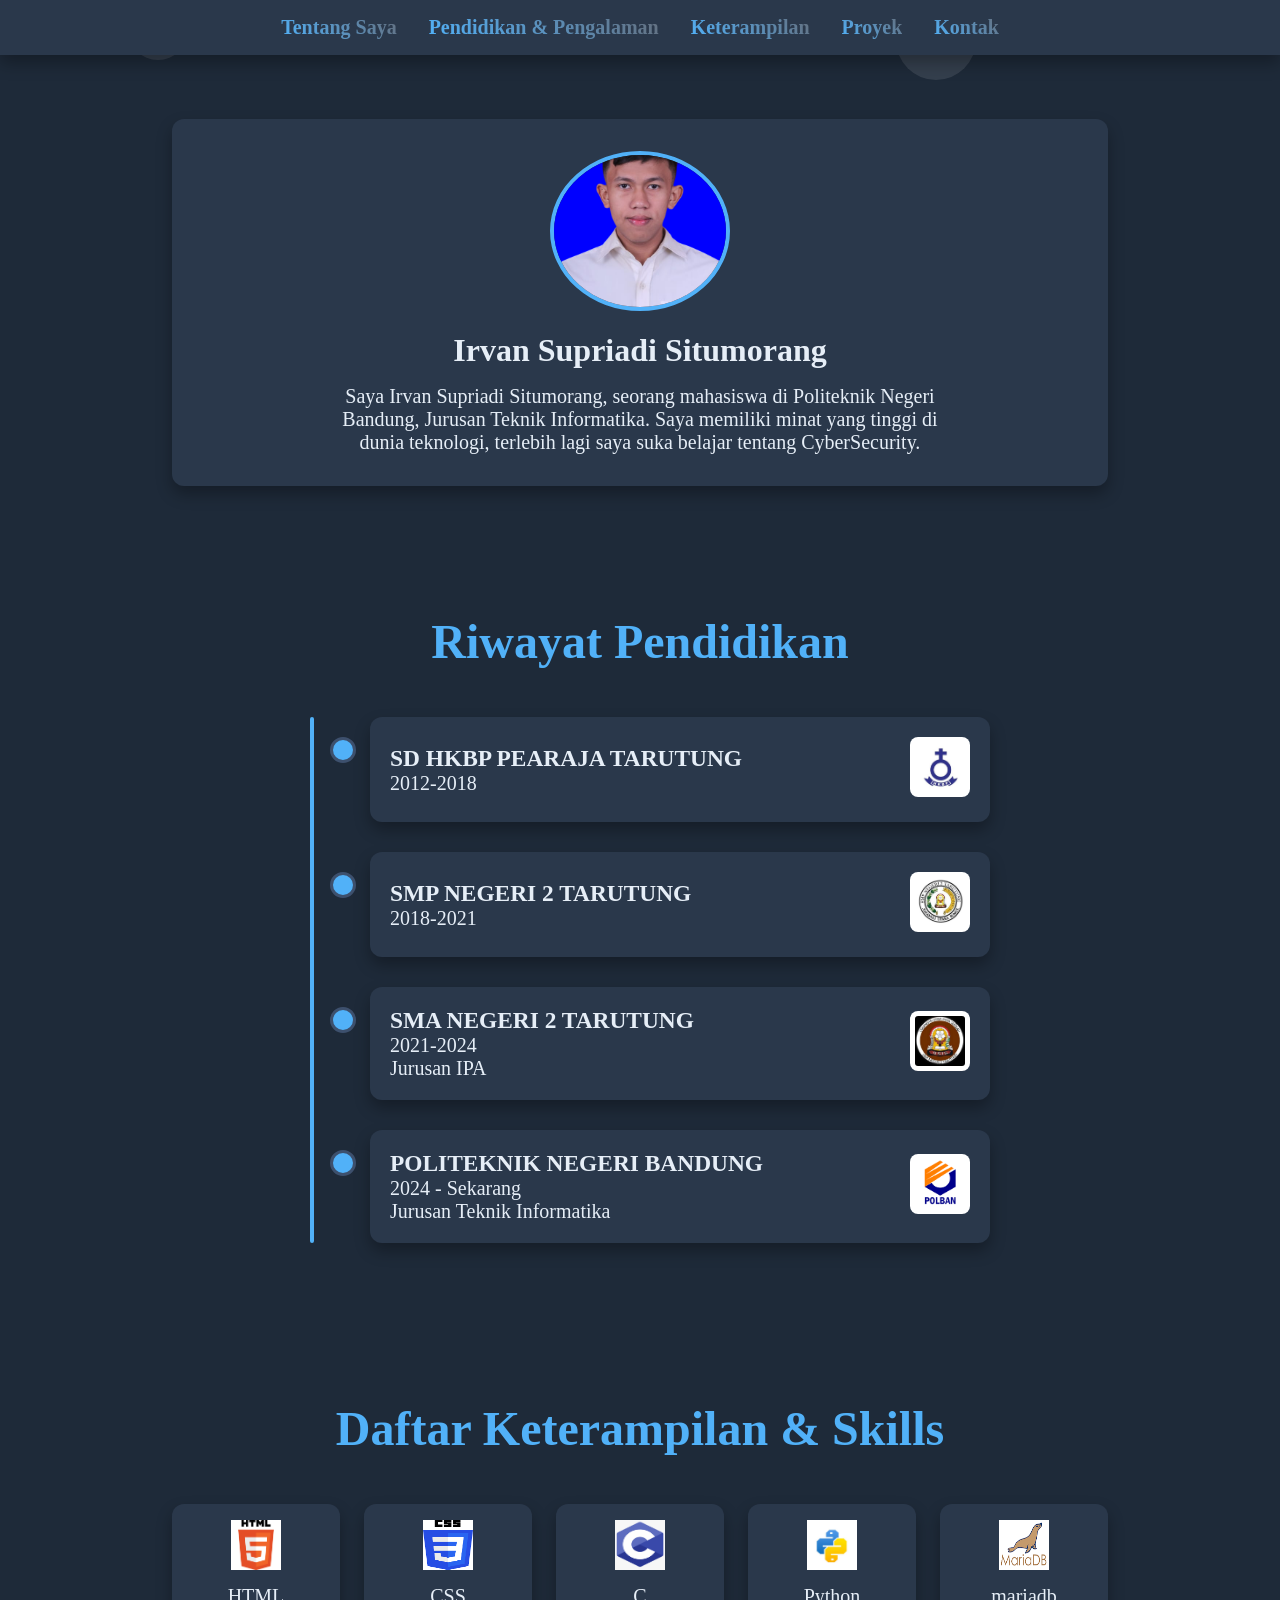
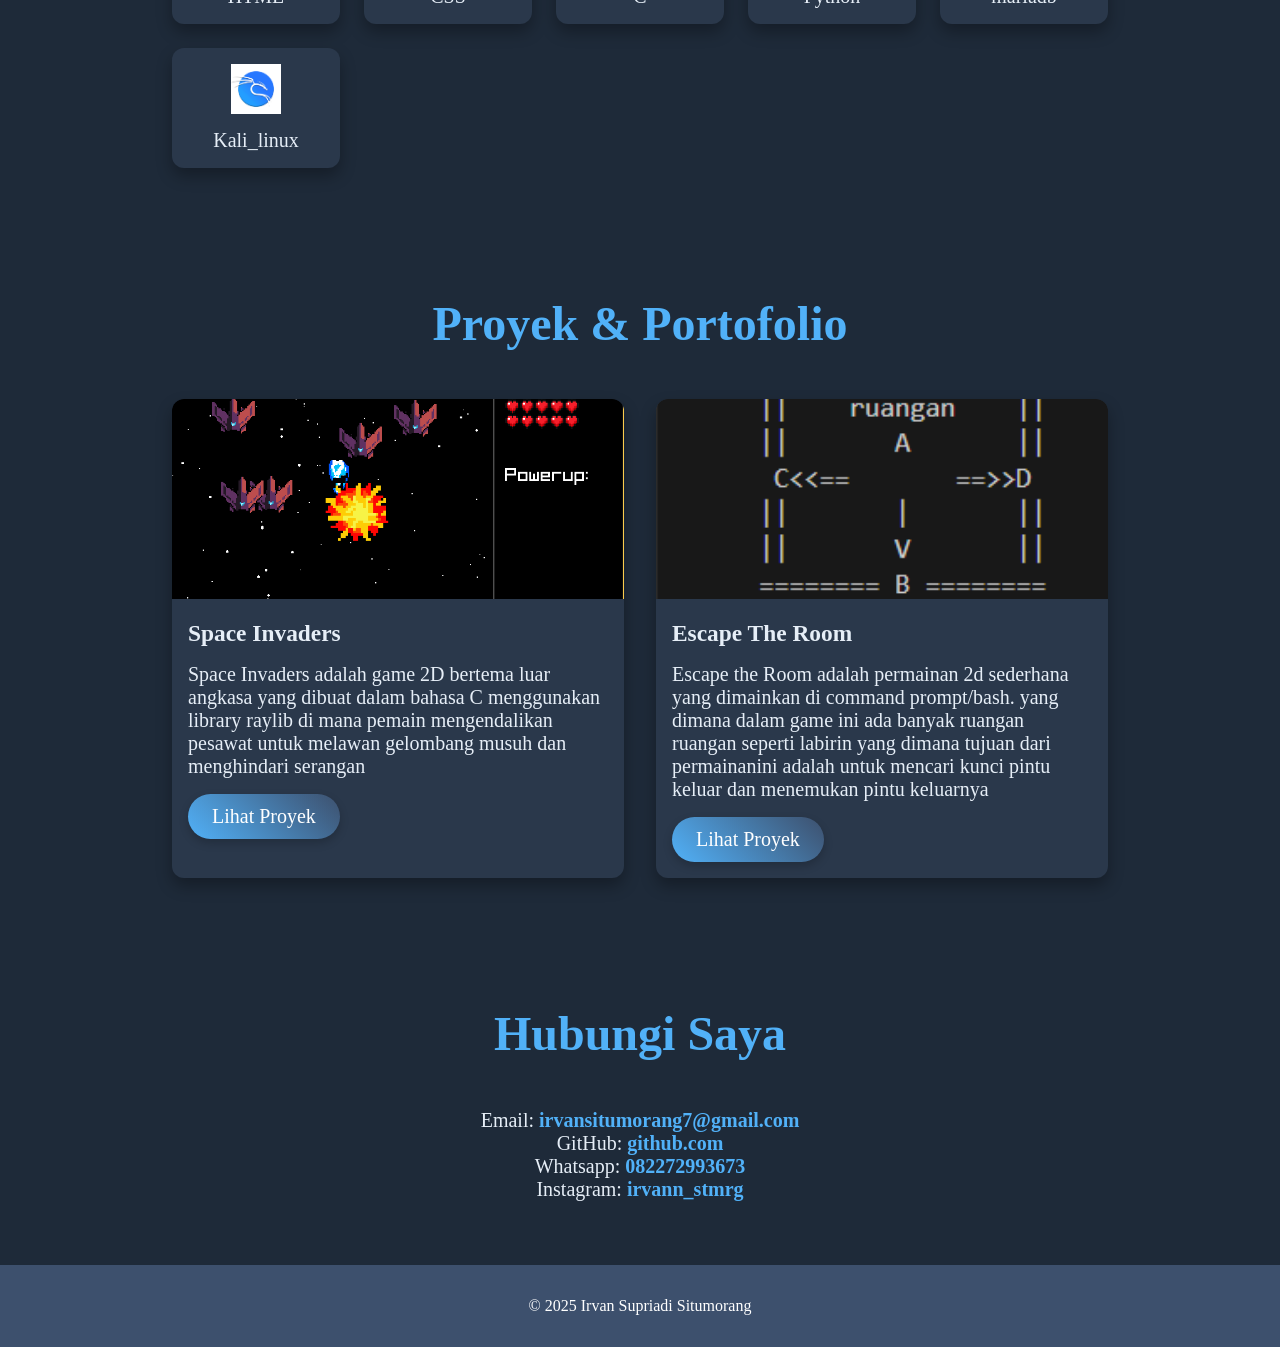
<file: index.html>
<!DOCTYPE html>
<html lang="id">
<head>
    <meta charset="UTF-8">
    <meta name="viewport" content="width=device-width, initial-scale=1.0">
    <title>Portofolio - Nama Anda</title>
    <link rel="stylesheet" href="style.css">
</head>
<body>
    <div class="background-anim">
        <div class="shape" style="width:60px; height:60px; left:10%; animation-duration:12s;"></div>
        <div class="shape square" style="width:50px; height:50px; left:40%; animation-duration:18s;"></div>
        <div class="shape" style="width:80px; height:80px; left:70%; animation-duration:20s;"></div>
        <div class="shape square" style="width:30px; height:30px; left:85%; animation-duration:10s;"></div>
    </div>

    <header class="header">
        <input type="checkbox" id="menu-toggle" class="menu-toggle">
        <label for="menu-toggle" class="responsif-menu">
            <span class="bar"></span>
            <span class="bar"></span>
            <span class="bar"></span>
        </label>
        <nav class="navbar">
            <a href="#about" class="nav-link">Tentang Saya</a>
            <a href="#education" class="nav-link">Pendidikan & Pengalaman</a>
            <a href="#skills" class="nav-link">Keterampilan</a>
            <a href="#projects" class="nav-link">Proyek</a>
            <a href="#contact" class="nav-link">Kontak</a>
        </nav>
    </header>

    <section id="about" class="section about-me">
        <div class="container">
            <div class="profile-card">
                <img src="img/foto_irvan.png" alt="Foto Irvan Boss" class="profile-photo">
                <h1 class="profile-name">Irvan Supriadi Situmorang</h1>
                <p class="profile-description">
                    Saya Irvan Supriadi Situmorang, seorang mahasiswa di Politeknik Negeri Bandung, Jurusan Teknik Informatika.
                    Saya memiliki minat yang tinggi di dunia teknologi, terlebih lagi saya suka belajar tentang CyberSecurity.
                </p>
            </div>
        </div>
    </section>

    <section id="education" class="section education">
        <div class="container">
            <h2 class="section-title">Riwayat Pendidikan</h2>
            <div class="timeline">
                <div class="timeline-item">
                    <div class="timeline-content">
                        <h3>SD HKBP PEARAJA TARUTUNG</h3>
                        <p>2012-2018</p>
                    </div>
                    <div class="timeline-logo">
                        <img src="img/logo_sekolah_hkbp.jpg" alt="Logo Polban">
                    </div>
                </div>

                <div class="timeline-item">
                    <div class="timeline-content">
                        <h3>SMP NEGERI 2 TARUTUNG</h3>
                        <p>2018-2021</p>
                    </div>
                    <div class="timeline-logo">
                        <img src="img/logo_sekolah_SMP2.jpg" alt="Logo Perusahaan">
                    </div>
                </div>

                <div class="timeline-item">
                    <div class="timeline-content">
                        <h3>SMA NEGERI 2 TARUTUNG</h3>
                        <p>2021-2024</p>
                        <p>Jurusan IPA</p>
                    </div>
                    <div class="timeline-logo">
                        <img src="img/SMA_negeri_2jpg.jpg" alt="Logo Perusahaan">
                    </div>
                </div>

                <div class="timeline-item">
                    <div class="timeline-content">
                        <h3>POLITEKNIK NEGERI BANDUNG</h3>
                        <p>2024 - Sekarang</p>
                        <p>Jurusan Teknik Informatika</p>
                    </div>
                    <div class="timeline-logo">
                        <img src="img/logo_Polbanpng.png" alt="Logo Perusahaan">
                    </div>
                </div>
            </div>
        </div>
    </section>

    <section id="skills" class="section skills">
        <div class="container">
            <h2 class="section-title">Daftar Keterampilan & Skills</h2>
            <ul class="skills-list">
                <li class="skill-card">
                    <img src="img/HTML.png" alt="HTML Logo">
                    <p>HTML</p>
                </li>
                <li class="skill-card">
                    <img src="img/CSS.png" alt="CSS Logo">
                    <p>CSS</p>
                </li>
                <li class="skill-card">
                    <img src="img/C.png" alt="C Logo">
                    <p>C</p>
                </li>
                <li class="skill-card">
                    <img src="img/python.jpg" alt="Python Logo">
                    <p>Python</p>
                </li>
                <li class="skill-card">
                    <img src="img/mariadb.png" alt="imgmaria">
                    <p>mariadb</p>
                </li>
                <li class="skill-card">
                    <img src="img/kali_lilnuxpng.png" alt="kalilinux">
                    <p>Kali_linux</p>
                </li>
            </ul>
        </div>
    </section>

    <section id="projects" class="section projects">
        <div class="container">
            <h2 class="section-title">Proyek & Portofolio</h2>
            <div class="project-grid">
                <div class="project-card">
                    <img src="img/gameSpaceInvade.png" alt="Gambar Proyek gw" class="project-image">
                    <h3>Space Invaders</h3>
                    <p class="project-description">Space Invaders adalah game 2D bertema luar angkasa yang dibuat dalam bahasa C menggunakan library raylib 
                        di mana pemain mengendalikan pesawat untuk melawan 
                        gelombang musuh dan menghindari serangan</p>
                    <a href="https://github.com/irvan-afk/GalaxyDefender" class="project-link" target="_blank">Lihat Proyek</a>
                </div>
                <div class="project-card">
                    <img src="img/escapetheroom.png" alt="Gambar Proyek 2" class="project-image">
                    <h3>Escape The Room</h3>
                    <p class="project-description">Escape the Room adalah permainan 2d sederhana yang dimainkan di command prompt/bash. yang dimana dalam game ini ada 
                        banyak ruangan ruangan seperti labirin yang dimana tujuan dari permainanini adalah untuk mencari kunci pintu keluar dan menemukan pintu keluarnya
                    </p>
                    <a href="https://github.com/irvan-afk/EscapeTheRoom" class="project-link" target="_blank">Lihat Proyek</a>
                </div>
            </div>
        </div>
    </section>

    <section id="contact" class="section contact">
        <div class="container">
            <h2 class="section-title">Hubungi Saya</h2>
            <div class="contact-info">
                <p>Email: <a href="mailto:irvansitumorang7@gmail.com" class="contact-link">irvansitumorang7@gmail.com</a></p>
                <p>GitHub: <a href="link-github-anda" class="contact-link" target="_blank">github.com</a></p>
                <p>Whatsapp: <a href="https://wa.me/082272993673" class="contact-link" target="_blank">082272993673</a></p>
                <p>Instagram: <a href="https://www.instagram.com/irvann_stmrg/" class="contact-link" target="_blank">irvann_stmrg</a></p>                                
                </div>
        </div>
    </section>

    <footer class="footer">
        <p>&copy; 2025 Irvan Supriadi Situmorang</p>
    </footer>

</body>
</html>
</file>
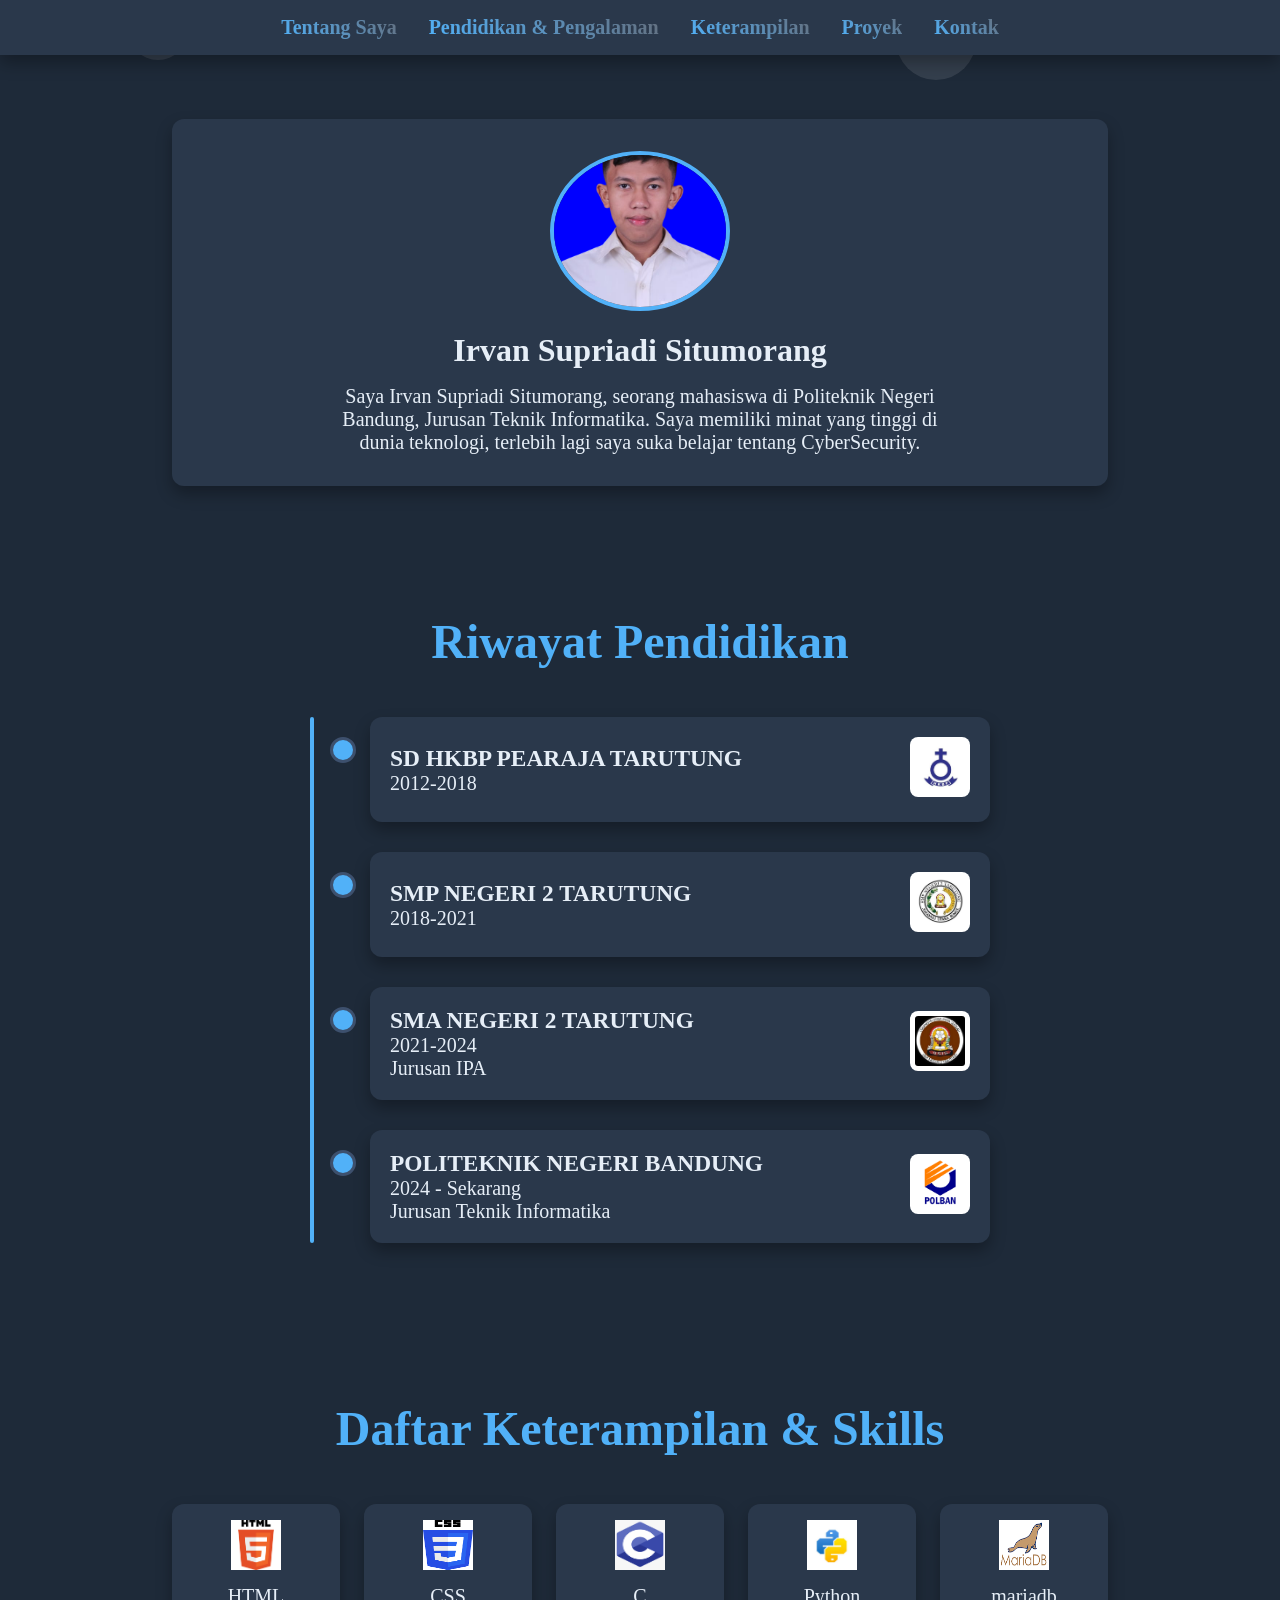
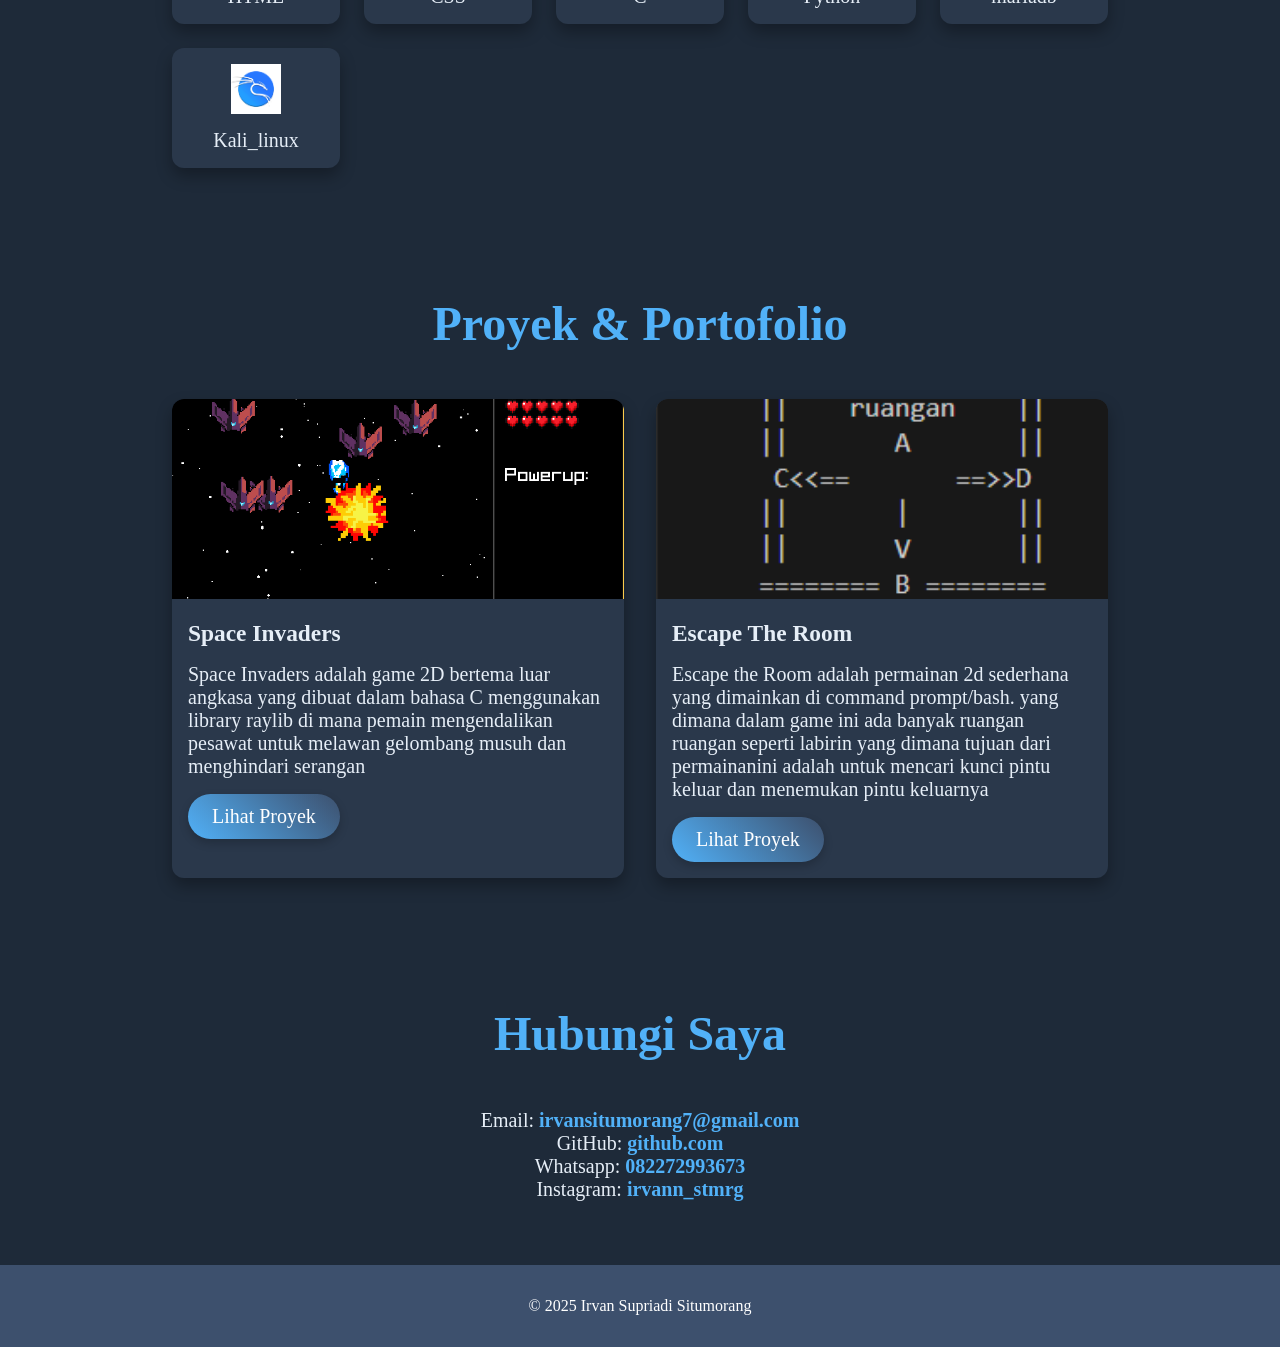
<file: tugasPortfolio1.html>
<!DOCTYPE html>
<html lang="id">
<head>
    <meta charset="UTF-8">
    <meta name="viewport" content="width=device-width, initial-scale=1.0">
    <title>Portofolio - Nama Anda</title>
    <link rel="stylesheet" href="tugasPortfolio1.css">
</head>
<body>
    <div class="background-anim">
        <div class="shape" style="width:60px; height:60px; left:10%; animation-duration:12s;"></div>
        <div class="shape square" style="width:50px; height:50px; left:40%; animation-duration:18s;"></div>
        <div class="shape" style="width:80px; height:80px; left:70%; animation-duration:20s;"></div>
        <div class="shape square" style="width:30px; height:30px; left:85%; animation-duration:10s;"></div>
    </div>

    <header class="header">
        <input type="checkbox" id="menu-toggle" class="menu-toggle">
        <label for="menu-toggle" class="responsif-menu">
            <span class="bar"></span>
            <span class="bar"></span>
            <span class="bar"></span>
        </label>
        <nav class="navbar">
            <a href="#about" class="nav-link">Tentang Saya</a>
            <a href="#education" class="nav-link">Pendidikan & Pengalaman</a>
            <a href="#skills" class="nav-link">Keterampilan</a>
            <a href="#projects" class="nav-link">Proyek</a>
            <a href="#contact" class="nav-link">Kontak</a>
        </nav>
    </header>

    <section id="about" class="section about-me">
        <div class="container">
            <div class="profile-card">
                <img src="img/foto_irvan.png" alt="Foto Irvan Boss" class="profile-photo">
                <h1 class="profile-name">Irvan Supriadi Situmorang</h1>
                <p class="profile-description">
                    Saya Irvan Supriadi Situmorang, seorang mahasiswa di Politeknik Negeri Bandung, Jurusan Teknik Informatika.
                    Saya memiliki minat yang tinggi di dunia teknologi, terlebih lagi saya suka belajar tentang CyberSecurity.
                </p>
            </div>
        </div>
    </section>

    <section id="education" class="section education">
        <div class="container">
            <h2 class="section-title">Riwayat Pendidikan</h2>
            <div class="timeline">
                <div class="timeline-item">
                    <div class="timeline-content">
                        <h3>SD HKBP PEARAJA TARUTUNG</h3>
                        <p>2012-2018</p>
                    </div>
                    <div class="timeline-logo">
                        <img src="img/logo_sekolah_hkbp.jpg" alt="Logo Polban">
                    </div>
                </div>

                <div class="timeline-item">
                    <div class="timeline-content">
                        <h3>SMP NEGERI 2 TARUTUNG</h3>
                        <p>2018-2021</p>
                    </div>
                    <div class="timeline-logo">
                        <img src="img/logo_sekolah_SMP2.jpg" alt="Logo Perusahaan">
                    </div>
                </div>

                <div class="timeline-item">
                    <div class="timeline-content">
                        <h3>SMA NEGERI 2 TARUTUNG</h3>
                        <p>2021-2024</p>
                        <p>Jurusan IPA</p>
                    </div>
                    <div class="timeline-logo">
                        <img src="img/SMA_negeri_2jpg.jpg" alt="Logo Perusahaan">
                    </div>
                </div>

                <div class="timeline-item">
                    <div class="timeline-content">
                        <h3>POLITEKNIK NEGERI BANDUNG</h3>
                        <p>2024 - Sekarang</p>
                        <p>Jurusan Teknik Informatika</p>
                    </div>
                    <div class="timeline-logo">
                        <img src="img/logo_Polbanpng.png" alt="Logo Perusahaan">
                    </div>
                </div>
            </div>
        </div>
    </section>

    <section id="skills" class="section skills">
        <div class="container">
            <h2 class="section-title">Daftar Keterampilan & Skills</h2>
            <ul class="skills-list">
                <li class="skill-card">
                    <img src="img/HTML.png" alt="HTML Logo">
                    <p>HTML</p>
                </li>
                <li class="skill-card">
                    <img src="img/CSS.png" alt="CSS Logo">
                    <p>CSS</p>
                </li>
                <li class="skill-card">
                    <img src="img/C.png" alt="C Logo">
                    <p>C</p>
                </li>
                <li class="skill-card">
                    <img src="img/python.jpg" alt="Python Logo">
                    <p>Python</p>
                </li>
                <li class="skill-card">
                    <img src="img/mariadb.png" alt="imgmaria">
                    <p>mariadb</p>
                </li>
                <li class="skill-card">
                    <img src="img/kali_lilnuxpng.png" alt="kalilinux">
                    <p>Kali_linux</p>
                </li>
            </ul>
        </div>
    </section>

    <section id="projects" class="section projects">
        <div class="container">
            <h2 class="section-title">Proyek & Portofolio</h2>
            <div class="project-grid">
                <div class="project-card">
                    <img src="img/gameSpaceInvade.png" alt="Gambar Proyek gw" class="project-image">
                    <h3>Space Invaders</h3>
                    <p class="project-description">Space Invaders adalah game 2D bertema luar angkasa yang dibuat dalam bahasa C menggunakan library raylib 
                        di mana pemain mengendalikan pesawat untuk melawan 
                        gelombang musuh dan menghindari serangan</p>
                    <a href="https://github.com/irvan-afk/GalaxyDefender" class="project-link" target="_blank">Lihat Proyek</a>
                </div>
                <div class="project-card">
                    <img src="img/escapetheroom.png" alt="Gambar Proyek 2" class="project-image">
                    <h3>Escape The Room</h3>
                    <p class="project-description">Escape the Room adalah permainan 2d sederhana yang dimainkan di command prompt/bash. yang dimana dalam game ini ada 
                        banyak ruangan ruangan seperti labirin yang dimana tujuan dari permainanini adalah untuk mencari kunci pintu keluar dan menemukan pintu keluarnya
                    </p>
                    <a href="https://github.com/irvan-afk/EscapeTheRoom" class="project-link" target="_blank">Lihat Proyek</a>
                </div>
            </div>
        </div>
    </section>

    <section id="contact" class="section contact">
        <div class="container">
            <h2 class="section-title">Hubungi Saya</h2>
            <div class="contact-info">
                <p>Email: <a href="mailto:irvansitumorang7@gmail.com" class="contact-link">irvansitumorang7@gmail.com</a></p>
                <p>GitHub: <a href="link-github-anda" class="contact-link" target="_blank">github.com</a></p>
                <p>Whatsapp: <a href="https://wa.me/082272993673" class="contact-link" target="_blank">082272993673</a></p>
                <p>Instagram: <a href="https://www.instagram.com/irvann_stmrg/" class="contact-link" target="_blank">irvann_stmrg</a></p>                                
                </div>
        </div>
    </section>

    <footer class="footer">
        <p>&copy; 2025 Irvan Supriadi Situmorang</p>
    </footer>

</body>
</html>
</file>
<file: style.css>
* {
    margin: 0;
    padding: 0;
    box-sizing: border-box;
}

@keyframes fadeIn {
    from { opacity: 0; transform: translateY(20px); }
    to { opacity: 1; transform: translateY(0); }
}

:root {
    --primary-color: #51b1f8   ;
    --secondary-color: #3d506d   ;
    --background-color: #1e2a39  ;
    --text-color: #e6eef7   ;
    --card-background: #2a384b   ;
    --border-radius: 12px;
    --shadow: 0 8px 16px rgba(0, 0, 0, 0.3);
}

body {
    background: #1e2a39;
    overflow-x: hidden;
    color: var(--text-color);
    animation: fadeIn 1.2s ease-in-out;
}

.background-anim {
    position: fixed;
    top: 0;
    left: 0;
    width: 100%;
    height: 100%;
    z-index: -1;
    overflow: hidden;
}

.shape {
    position: absolute;
    background: rgba(255,255,255,0.1);
    border-radius: 50%;
    animation: float 15s infinite linear;
}

.shape.square {
    border-radius: 0;
}

@keyframes float {
    from { transform: translateY(100vh) scale(0.5); opacity: 0; }
    50% { opacity: 1; }
    to { transform: translateY(-20vh) scale(1.2); opacity: 0; }
}

.container {
    max-width: 1000px;
    margin: 0 auto;
    padding: 2rem;
    font-size: 20px;
}

/* Header & Navigasi */
.header {
    background-color: var(--card-background);
    padding: 1rem 0;
    box-shadow: var(--shadow);
    position: sticky;
    top: 0;
    z-index: 1000;
}

.menu-toggle {
    display: none;
}

.responsif-menu {
    display: none;
    flex-direction: column;
    justify-content: space-between;
    width: 30px;
    height: 22px;
    cursor: pointer;
    position: absolute;
    right: 20px;
    top: 50%;
    transform: translateY(-50%);
    z-index: 1001;
}

.responsif-menu .bar {
    width: 100%;
    height: 3px;
    background-color: var(--text-color);
    transition: all 0.3s ease;
}

.navbar {
    display: flex;
    justify-content: center;
    gap: 2rem;
}

.nav-link {
    text-decoration: none;
    color: var(--secondary-color);
    font-weight: bold;
    font-size: 20px;
    background: linear-gradient(45deg, var(--primary-color), #646f7e);
    background-clip: text;
    -webkit-background-clip: text;
    -webkit-text-fill-color: transparent;
    transition: transform 0.4s ease, background-color 0.4s ease;
}

.nav-link:hover {
    transform: translateY(-3px) scale(1.1);
    background: var(--primary-color);
    background-clip: text;
    -webkit-background-clip: text;
    -webkit-text-fill-color: transparent;
}

/* Bagian Umum */
.section {
    padding: 2rem 0;
}

.section-title {
    text-align: center;
    margin-bottom: 3rem;
    font-size: 3rem;
    color: var(--primary-color);
}

/* Bagian Data Diri */
.about-me {
    text-align: center;
}

.profile-card {
    background-color: var(--card-background);
    padding: 2rem;
    border-radius: var(--border-radius);
    box-shadow: var(--shadow);
}

.profile-photo {
    width: 180px;
    height: 160px;
    border-radius: 50%;
    object-fit: cover;
    border: 4px solid var(--primary-color);
}

.profile-name {
    margin-top: 1rem;
    font-size: 2rem;
}

.profile-description {
    max-width: 600px;
    margin: 1rem auto 0;
}

/* Bagian Pendidikan*/
.timeline {
    position: relative;
    max-width: 700px;
    margin: 0 auto;
    padding-left: 20px;
}

.timeline::before {
    content: '';
    position: absolute;
    left: 20px;
    top: 0;
    bottom: 0;
    width: 4px;
    background: var(--primary-color);
    border-radius: 2px;
}

.timeline-item {
    position: relative;
    margin-left: 60px;
    margin-bottom: 30px;
    background: var(--card-background);
    padding: 20px;
    border-radius: var(--border-radius);
    box-shadow: var(--shadow);
    display: flex;
    justify-content: space-between;
    align-items: center;
    transition: transform 0.4s ease, box-shadow 0.4s ease, border-left 0.4s ease;
}


.timeline-item::before {
    content: '';
    position: absolute;
    left: -40px;
    top: 20px;
    width: 20px;
    height: 20px;
    background: var(--primary-color);
    border-radius: 50%;
    border: 3px solid var(--secondary-color);
}

.timeline-item:hover {
    transform: scale(1.05);
    box-shadow: 0 15px 30px rgba(0,0,0,0.6);
    border-left: 6px solid var(--primary-color);
}

.timeline-item:hover::before {
    background: var(--primary-color);
    box-shadow: 0 0 15px var(--primary-color), 0 0 30px rgba(81,177,248,0.5);
}

.timeline-content {
    flex: 1;
}

.timeline-logo img {
    width: 60px;
    height: 60px;
    object-fit: contain;
    margin-left: 0px;
    border-radius: 8px;
    background: white;
    padding: 5px;
}

/* Bagian Keterampilan */
.skills-list {
    display: grid;
    grid-template-columns: repeat(auto-fit, minmax(140px, 1fr));
    gap: 1.5rem;
    list-style: none;
    padding: 0;
}

.skill-card {
    background: var(--card-background);
    border-radius: var(--border-radius);
    padding: 1rem;
    text-align: center;
    box-shadow: var(--shadow);
    transition: transform 0.3s ease, box-shadow 0.3s ease;
}

.skill-card:hover {
    transform: translateY(-5px);
    background: var(--primary-color);
    box-shadow: 0 0 15px var(--primary-color), 0 0 30px rgba(81,177,248,0.5);
}

.skill-card img {
    width: 50px;
    height: 50px;
    margin-bottom: 10px;
}

.skill-card p {
    font-size: 20px;
    color: var(--text-color);
}

/* Bagian Proyek */
.project-grid {
    display: grid;
    grid-template-columns: repeat(auto-fit, minmax(300px, 1fr));
    gap: 2rem;
}

.project-card {
    background-color: var(--card-background);
    border-radius: var(--border-radius);
    overflow: hidden;
    box-shadow: var(--shadow);
    transition: transform 0.3s ease, box-shadow 0.3s ease;
}

.project-card:hover {
    transform: translateY(-15px) scale(1.02);
    background: var(--primary-color);
    box-shadow: 0 0 15px var(--primary-color), 0 0 30px rgba(81,177,248,0.5);
}

.project-image {
    width: 100%;
    height: 200px;
    object-fit: cover;
}

.project-card h3 {
    margin: 1rem 0;
    padding: 0 1rem;
}

.project-description {
    padding: 0 1rem;
}

.project-link {
    display: inline-block;
    padding: 0.7rem 1.5rem;
    margin: 1rem;
    background: linear-gradient(45deg, var(--primary-color), var(--secondary-color));
    color: white;
    text-decoration: none;
    border-radius: 50px;
    box-shadow: 0 4px 10px rgba(0, 0, 0, 0.2);
    transition: transform 0.4s ease, box-shadow 0.4s ease;
}
.project-link:hover {
    transform: translateY(-5px) scale(1.05);
    background: linear-gradient(45deg, var(--secondary-color), var(--primary-color));
    box-shadow: 0 8px 18px rgba(0, 0, 0, 0.3);
}

/* Bagian Kontak */
.contact-info {
    text-align: center;
}

.contact-link {
    text-decoration: none;
    color: var(--primary-color);
    font-weight: bold;
}

/* Footer */
.footer {
    text-align: center;
    padding: 2rem 0;
    background-color: var(--secondary-color);
    color: white;
}

@media (max-width: 768px) {
    .responsif-menu {
        display: flex;
    }

    .navbar {
        flex-direction: column;
        justify-content: flex-start;
        align-items: center;
        position: fixed;
        top: 0;
        right: 0;
        height: auto;
        width: auto;
        background-color: var(--secondary-color);
        padding: 0rem 1rem;
        transform: translateX(100%);
        transition: transform 0.4s ease-in-out;
        box-shadow: 0 0 20px rgba(0, 0, 0, 0.5);
    }

    .section-title {
        font-size: 2rem;
    }

    .container {
        width: 350px;
    }
    
    .timeline-item {
        flex-direction: column-reverse;
        text-align: center;
        margin-left: 0;
        margin-bottom: 30px;
        padding: 20px;
    }

    .timeline-logo {
        margin-bottom: 15px;
        margin-left: 0; 
    }
    
    .timeline-logo img {
        margin-left: 0;

    }

    .timeline-item::before{
        display: none;
    }

    .timeline::before{
        display: none;
    }

    .project-grid {
        grid-template-columns: 1fr;
    }
    
    .nav-link {
        text-decoration: none;
        font-weight: bold;
        background: linear-gradient(45deg, var(--primary-color), #646f7e);
        background-clip: text;
        -webkit-background-clip: text;
        -webkit-text-fill-color: transparent;
    }
    
    .nav-link:nth-child(1) { margin-top: 15%; }
    .menu-toggle:checked ~ .navbar {
        transform: translateX(0);
    }

    .menu-toggle:checked ~ .responsif-menu .bar:nth-child(1) {
        transform: rotate(-45deg) translate(-5px, 6px);
    }

    .menu-toggle:checked ~ .responsif-menu .bar:nth-child(2) {
        opacity: 0;
    }

    .menu-toggle:checked ~ .responsif-menu .bar:nth-child(3) {
        transform: rotate(45deg) translate(-5px, -6px);
    }
}
</file>
<file: tugasPortfolio1.css>
* {
    margin: 0;
    padding: 0;
    box-sizing: border-box;
}

@keyframes fadeIn {
    from { opacity: 0; transform: translateY(20px); }
    to { opacity: 1; transform: translateY(0); }
}

:root {
    --primary-color: #51b1f8   ;
    --secondary-color: #3d506d   ;
    --background-color: #1e2a39  ;
    --text-color: #e6eef7   ;
    --card-background: #2a384b   ;
    --border-radius: 12px;
    --shadow: 0 8px 16px rgba(0, 0, 0, 0.3);
}

body {
    background: #1e2a39;
    overflow-x: hidden;
    color: var(--text-color);
    animation: fadeIn 1.2s ease-in-out;
}

.background-anim {
    position: fixed;
    top: 0;
    left: 0;
    width: 100%;
    height: 100%;
    z-index: -1;
    overflow: hidden;
}

.shape {
    position: absolute;
    background: rgba(255,255,255,0.1);
    border-radius: 50%;
    animation: float 15s infinite linear;
}

.shape.square {
    border-radius: 0;
}

@keyframes float {
    from { transform: translateY(100vh) scale(0.5); opacity: 0; }
    50% { opacity: 1; }
    to { transform: translateY(-20vh) scale(1.2); opacity: 0; }
}

.container {
    max-width: 1000px;
    margin: 0 auto;
    padding: 2rem;
    font-size: 20px;
}

/* Header & Navigasi */
.header {
    background-color: var(--card-background);
    padding: 1rem 0;
    box-shadow: var(--shadow);
    position: sticky;
    top: 0;
    z-index: 1000;
}

.menu-toggle {
    display: none;
}

.responsif-menu {
    display: none;
    flex-direction: column;
    justify-content: space-between;
    width: 30px;
    height: 22px;
    cursor: pointer;
    position: absolute;
    right: 20px;
    top: 50%;
    transform: translateY(-50%);
    z-index: 1001;
}

.responsif-menu .bar {
    width: 100%;
    height: 3px;
    background-color: var(--text-color);
    transition: all 0.3s ease;
}

.navbar {
    display: flex;
    justify-content: center;
    gap: 2rem;
}

.nav-link {
    text-decoration: none;
    color: var(--secondary-color);
    font-weight: bold;
    font-size: 20px;
    background: linear-gradient(45deg, var(--primary-color), #646f7e);
    background-clip: text;
    -webkit-background-clip: text;
    -webkit-text-fill-color: transparent;
    transition: transform 0.4s ease, background-color 0.4s ease;
}

.nav-link:hover {
    transform: translateY(-3px) scale(1.1);
    background: var(--primary-color);
    background-clip: text;
    -webkit-background-clip: text;
    -webkit-text-fill-color: transparent;
}

/* Bagian Umum */
.section {
    padding: 2rem 0;
}

.section-title {
    text-align: center;
    margin-bottom: 3rem;
    font-size: 3rem;
    color: var(--primary-color);
}

/* Bagian Data Diri */
.about-me {
    text-align: center;
}

.profile-card {
    background-color: var(--card-background);
    padding: 2rem;
    border-radius: var(--border-radius);
    box-shadow: var(--shadow);
}

.profile-photo {
    width: 180px;
    height: 160px;
    border-radius: 50%;
    object-fit: cover;
    border: 4px solid var(--primary-color);
}

.profile-name {
    margin-top: 1rem;
    font-size: 2rem;
}

.profile-description {
    max-width: 600px;
    margin: 1rem auto 0;
}

/* Bagian Pendidikan*/
.timeline {
    position: relative;
    max-width: 700px;
    margin: 0 auto;
    padding-left: 20px;
}

.timeline::before {
    content: '';
    position: absolute;
    left: 20px;
    top: 0;
    bottom: 0;
    width: 4px;
    background: var(--primary-color);
    border-radius: 2px;
}

.timeline-item {
    position: relative;
    margin-left: 60px;
    margin-bottom: 30px;
    background: var(--card-background);
    padding: 20px;
    border-radius: var(--border-radius);
    box-shadow: var(--shadow);
    display: flex;
    justify-content: space-between;
    align-items: center;
    transition: transform 0.4s ease, box-shadow 0.4s ease, border-left 0.4s ease;
}


.timeline-item::before {
    content: '';
    position: absolute;
    left: -40px;
    top: 20px;
    width: 20px;
    height: 20px;
    background: var(--primary-color);
    border-radius: 50%;
    border: 3px solid var(--secondary-color);
}

.timeline-item:hover {
    transform: scale(1.05);
    box-shadow: 0 15px 30px rgba(0,0,0,0.6);
    border-left: 6px solid var(--primary-color);
}

.timeline-item:hover::before {
    background: var(--primary-color);
    box-shadow: 0 0 15px var(--primary-color), 0 0 30px rgba(81,177,248,0.5);
}

.timeline-content {
    flex: 1;
}

.timeline-logo img {
    width: 60px;
    height: 60px;
    object-fit: contain;
    margin-left: 0px;
    border-radius: 8px;
    background: white;
    padding: 5px;
}

/* Bagian Keterampilan */
.skills-list {
    display: grid;
    grid-template-columns: repeat(auto-fit, minmax(140px, 1fr));
    gap: 1.5rem;
    list-style: none;
    padding: 0;
}

.skill-card {
    background: var(--card-background);
    border-radius: var(--border-radius);
    padding: 1rem;
    text-align: center;
    box-shadow: var(--shadow);
    transition: transform 0.3s ease, box-shadow 0.3s ease;
}

.skill-card:hover {
    transform: translateY(-5px);
    background: var(--primary-color);
    box-shadow: 0 0 15px var(--primary-color), 0 0 30px rgba(81,177,248,0.5);
}

.skill-card img {
    width: 50px;
    height: 50px;
    margin-bottom: 10px;
}

.skill-card p {
    font-size: 20px;
    color: var(--text-color);
}

/* Bagian Proyek */
.project-grid {
    display: grid;
    grid-template-columns: repeat(auto-fit, minmax(300px, 1fr));
    gap: 2rem;
}

.project-card {
    background-color: var(--card-background);
    border-radius: var(--border-radius);
    overflow: hidden;
    box-shadow: var(--shadow);
    transition: transform 0.3s ease, box-shadow 0.3s ease;
}

.project-card:hover {
    transform: translateY(-15px) scale(1.02);
    background: var(--primary-color);
    box-shadow: 0 0 15px var(--primary-color), 0 0 30px rgba(81,177,248,0.5);
}

.project-image {
    width: 100%;
    height: 200px;
    object-fit: cover;
}

.project-card h3 {
    margin: 1rem 0;
    padding: 0 1rem;
}

.project-description {
    padding: 0 1rem;
}

.project-link {
    display: inline-block;
    padding: 0.7rem 1.5rem;
    margin: 1rem;
    background: linear-gradient(45deg, var(--primary-color), var(--secondary-color));
    color: white;
    text-decoration: none;
    border-radius: 50px;
    box-shadow: 0 4px 10px rgba(0, 0, 0, 0.2);
    transition: transform 0.4s ease, box-shadow 0.4s ease;
}
.project-link:hover {
    transform: translateY(-5px) scale(1.05);
    background: linear-gradient(45deg, var(--secondary-color), var(--primary-color));
    box-shadow: 0 8px 18px rgba(0, 0, 0, 0.3);
}

/* Bagian Kontak */
.contact-info {
    text-align: center;
}

.contact-link {
    text-decoration: none;
    color: var(--primary-color);
    font-weight: bold;
}

/* Footer */
.footer {
    text-align: center;
    padding: 2rem 0;
    background-color: var(--secondary-color);
    color: white;
}

@media (max-width: 768px) {
    .responsif-menu {
        display: flex;
    }

    .navbar {
        flex-direction: column;
        justify-content: flex-start;
        align-items: center;
        position: fixed;
        top: 0;
        right: 0;
        height: auto;
        width: auto;
        background-color: var(--secondary-color);
        padding: 0rem 1rem;
        transform: translateX(100%);
        transition: transform 0.4s ease-in-out;
        box-shadow: 0 0 20px rgba(0, 0, 0, 0.5);
    }

    .section-title {
        font-size: 2rem;
    }

    .container {
        width: 350px;
    }
    
    .timeline-item {
        flex-direction: column-reverse;
        text-align: center;
        margin-left: 0;
        margin-bottom: 30px;
        padding: 20px;
    }

    .timeline-logo {
        margin-bottom: 15px;
        margin-left: 0; 
    }
    
    .timeline-logo img {
        margin-left: 0;

    }

    .timeline-item::before{
        display: none;
    }

    .timeline::before{
        display: none;
    }

    .project-grid {
        grid-template-columns: 1fr;
    }
    
    .nav-link {
        text-decoration: none;
        font-weight: bold;
        background: linear-gradient(45deg, var(--primary-color), #646f7e);
        background-clip: text;
        -webkit-background-clip: text;
        -webkit-text-fill-color: transparent;
    }
    
    .nav-link:nth-child(1) { margin-top: 15%; }
    .menu-toggle:checked ~ .navbar {
        transform: translateX(0);
    }

    .menu-toggle:checked ~ .responsif-menu .bar:nth-child(1) {
        transform: rotate(-45deg) translate(-5px, 6px);
    }

    .menu-toggle:checked ~ .responsif-menu .bar:nth-child(2) {
        opacity: 0;
    }

    .menu-toggle:checked ~ .responsif-menu .bar:nth-child(3) {
        transform: rotate(45deg) translate(-5px, -6px);
    }
}
</file>
